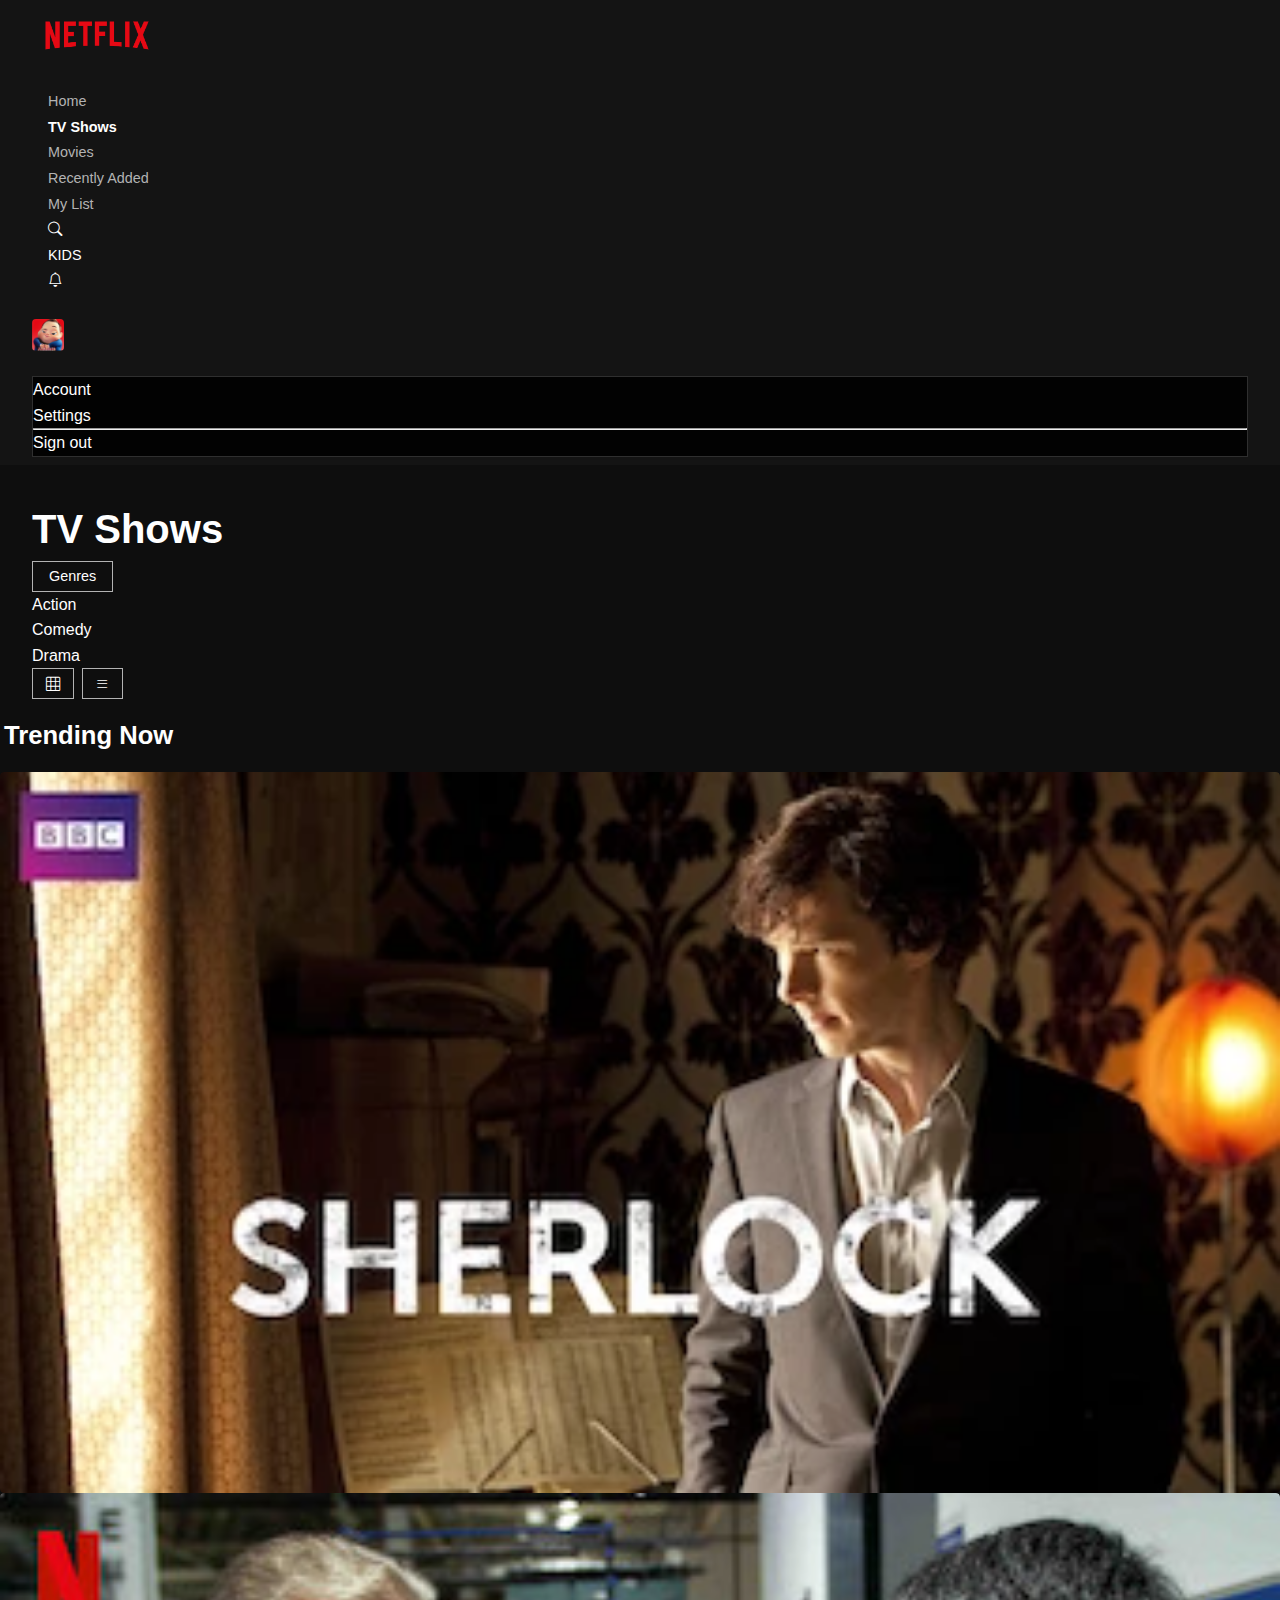
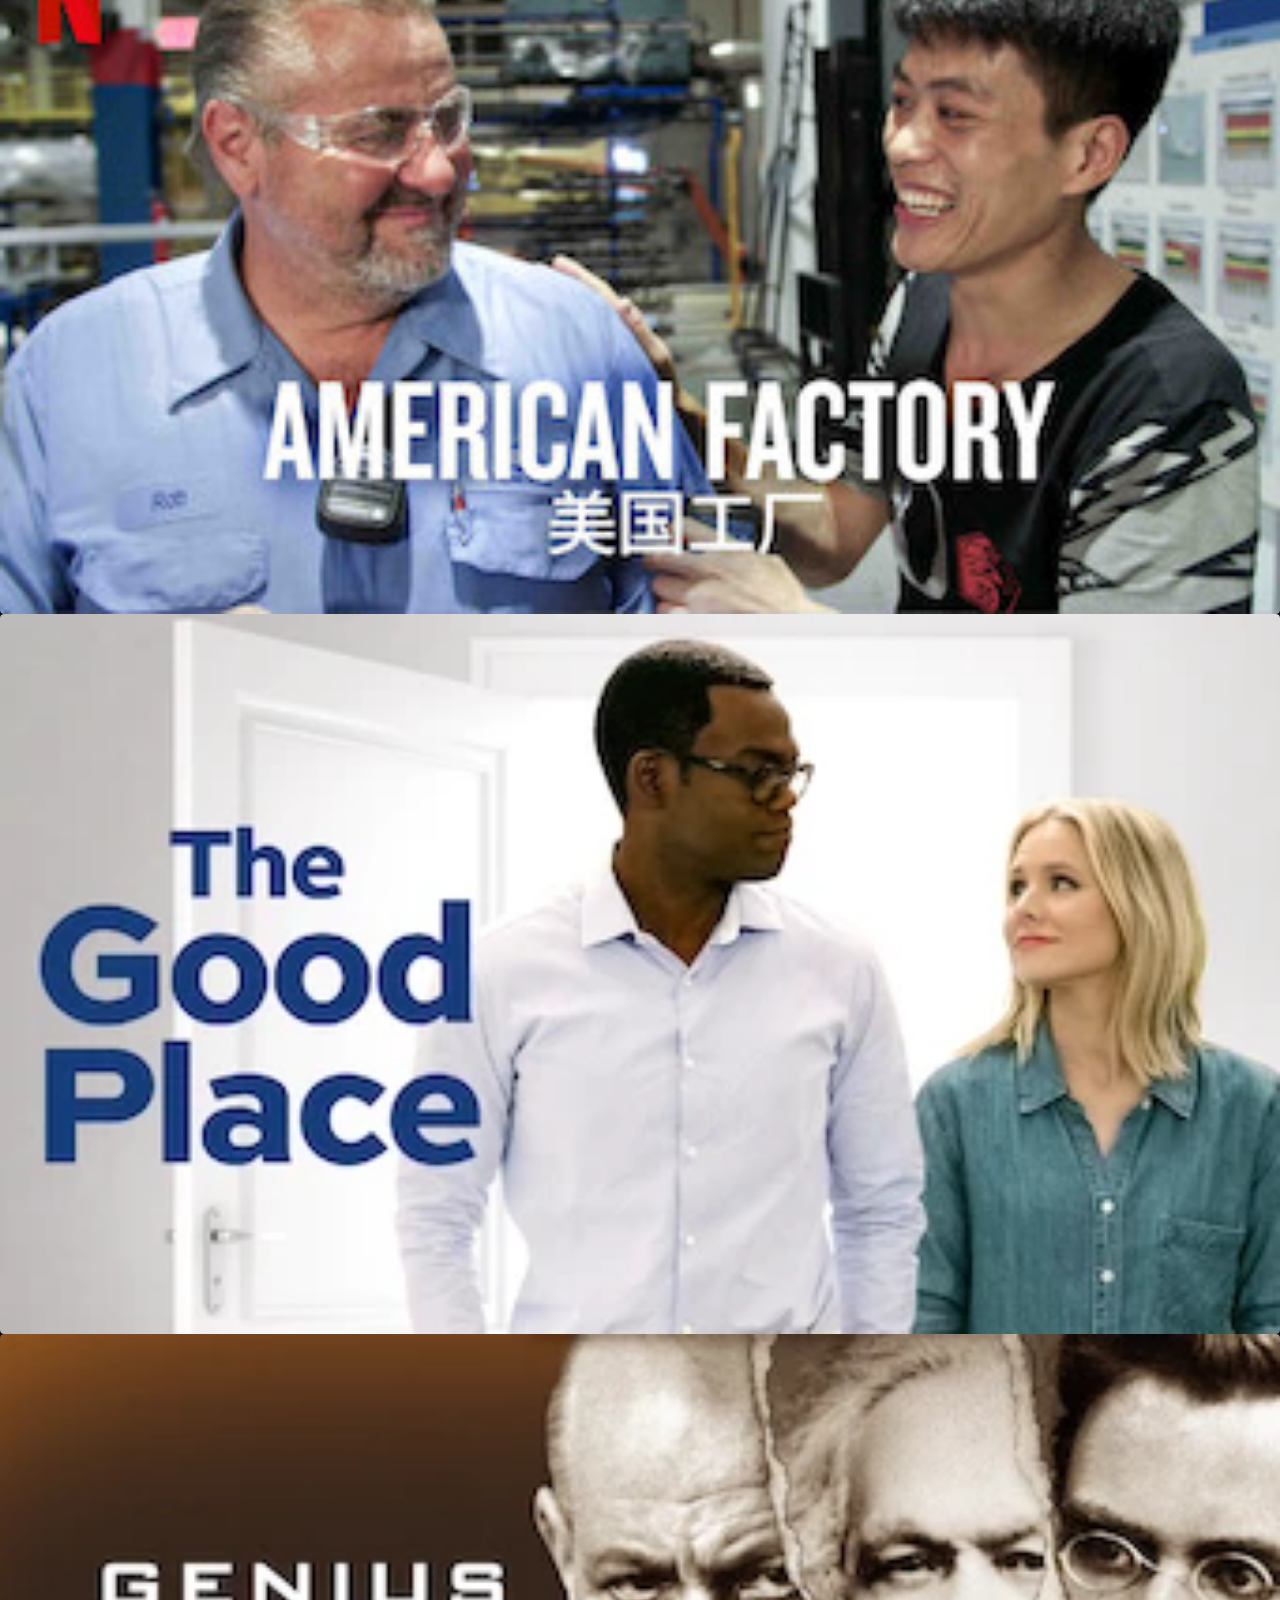
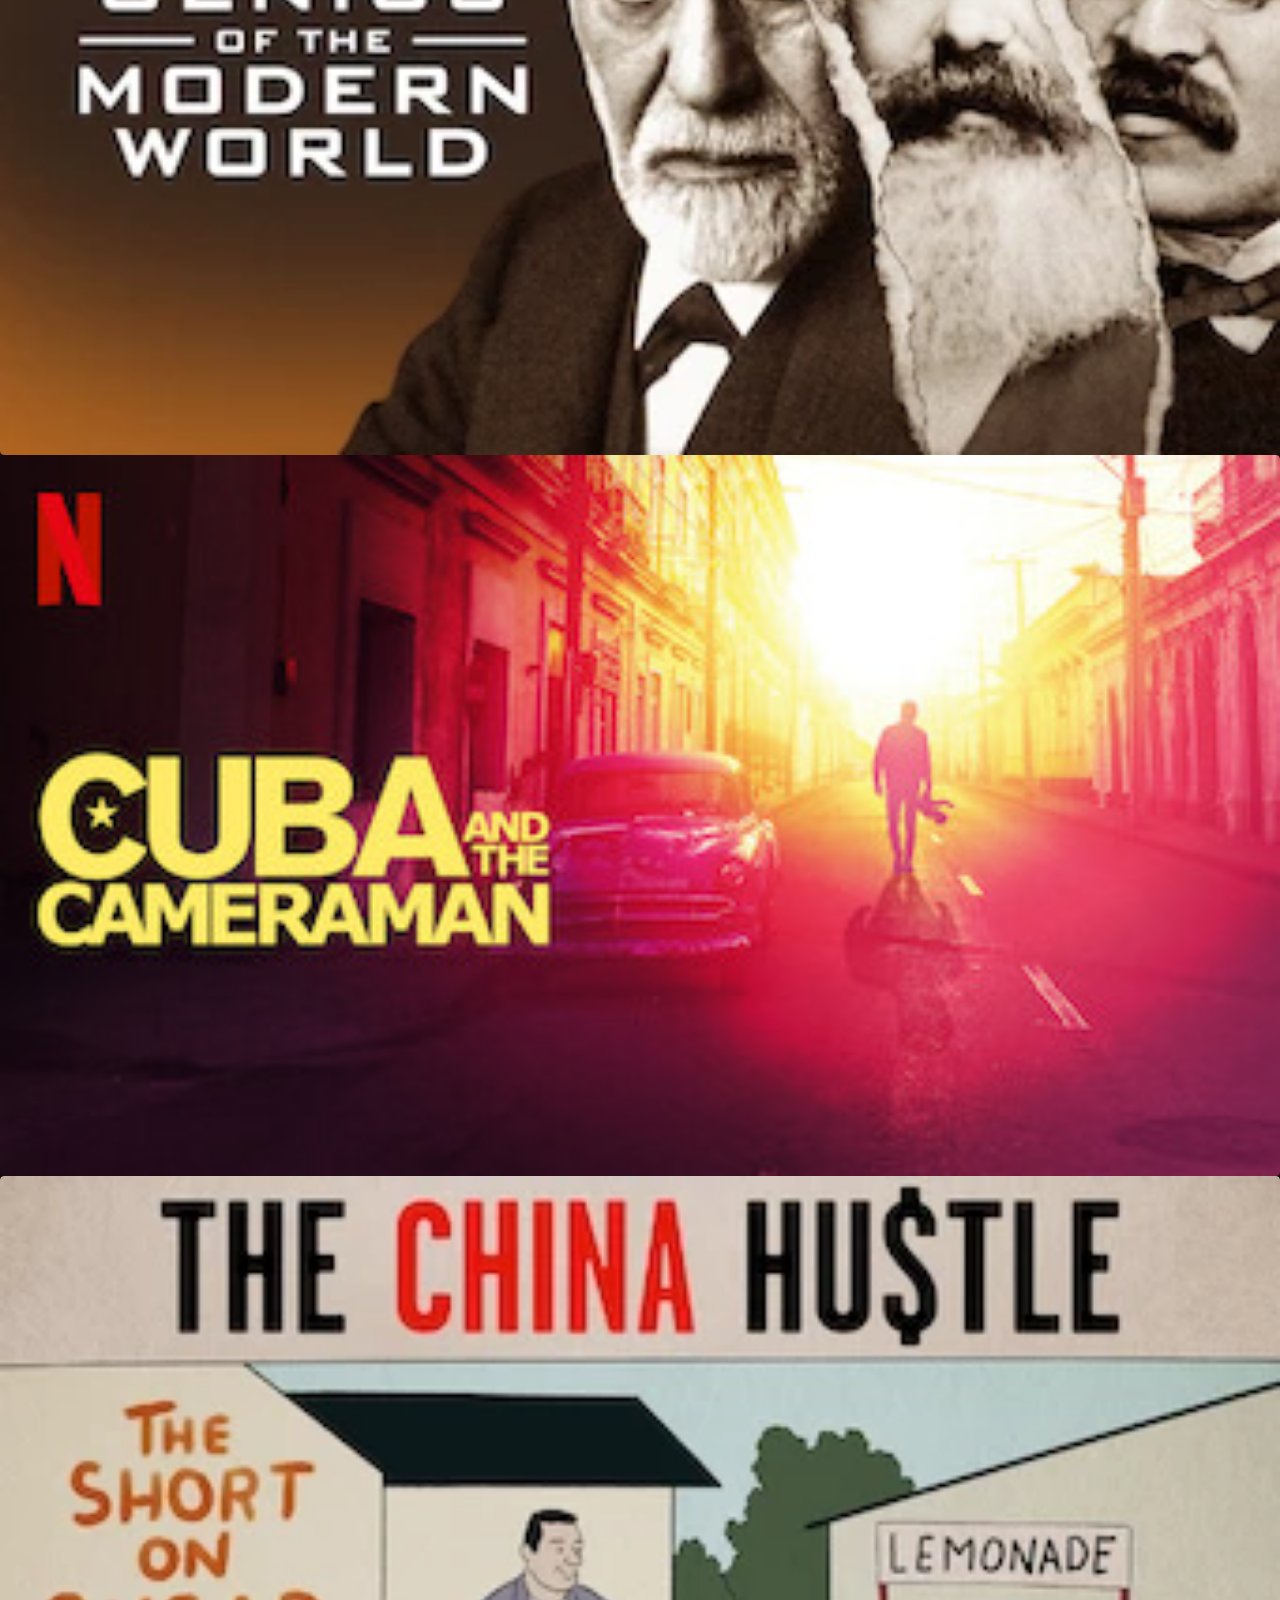
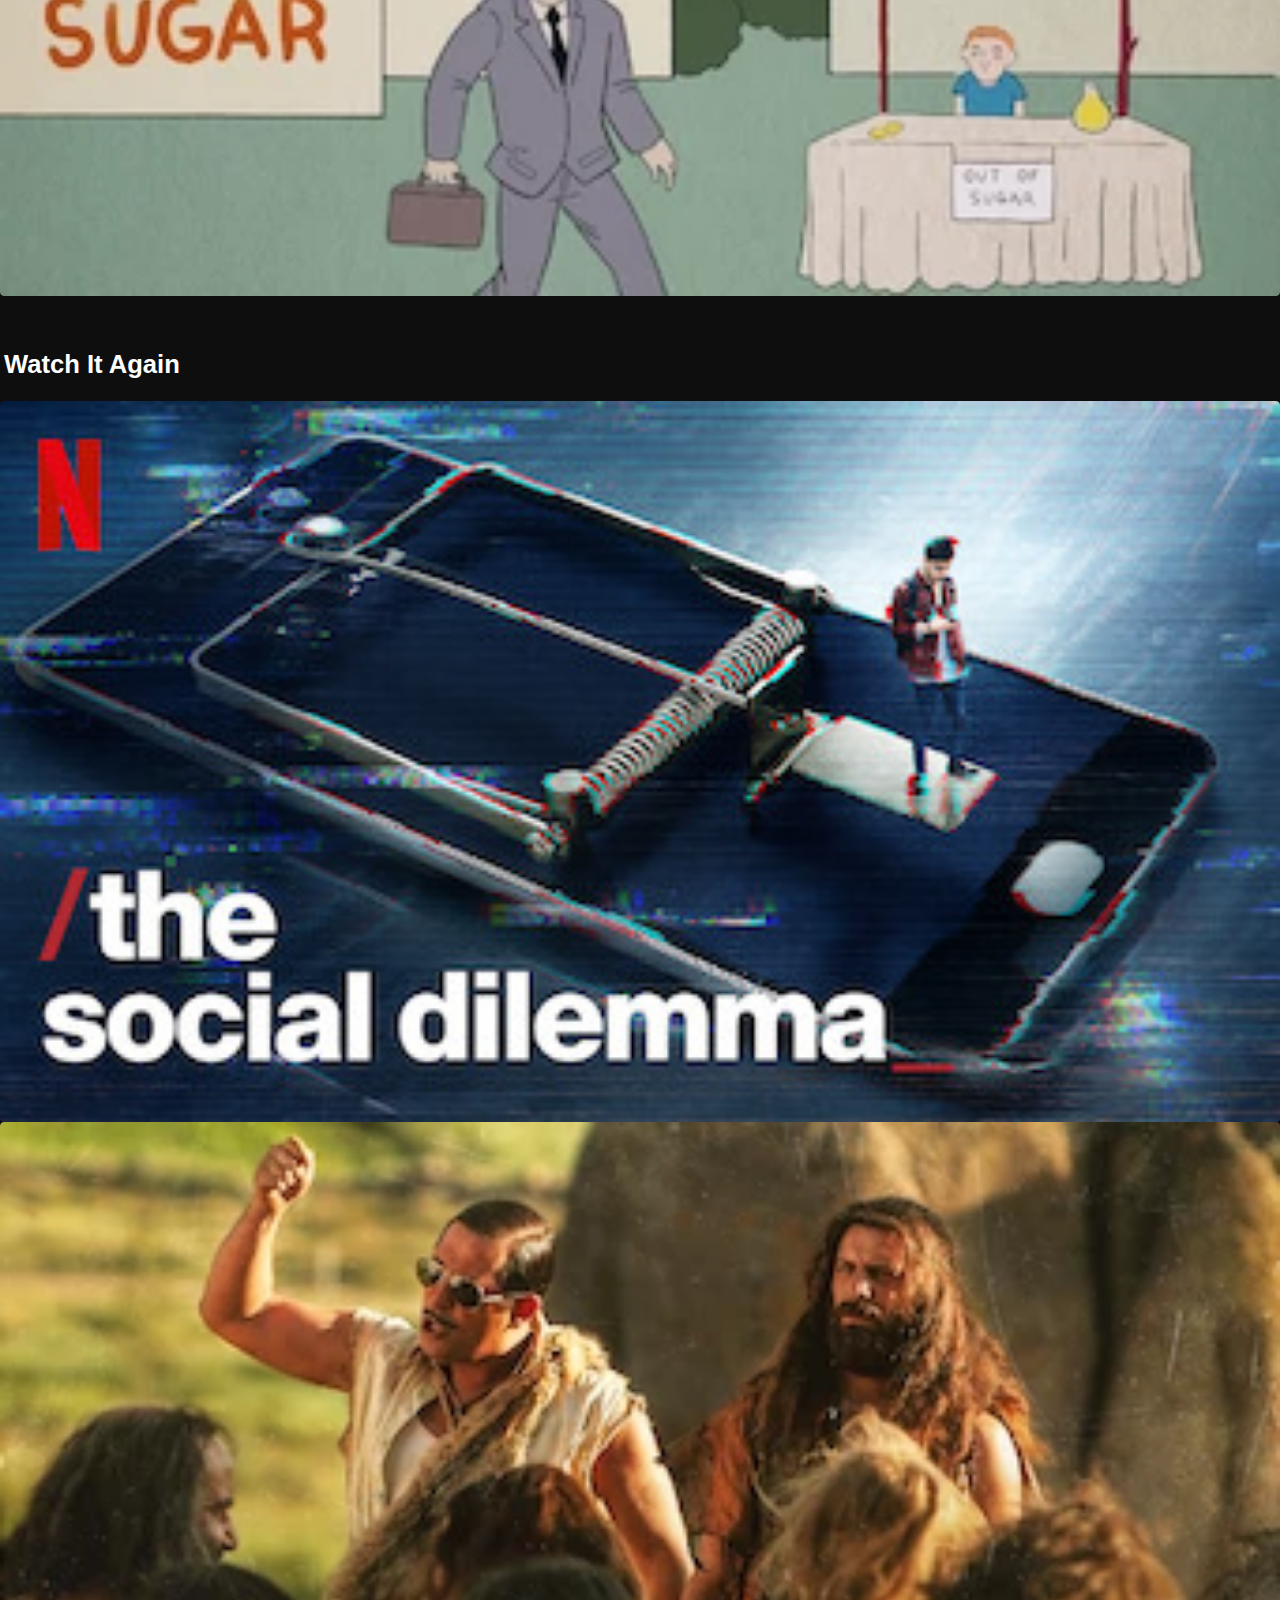
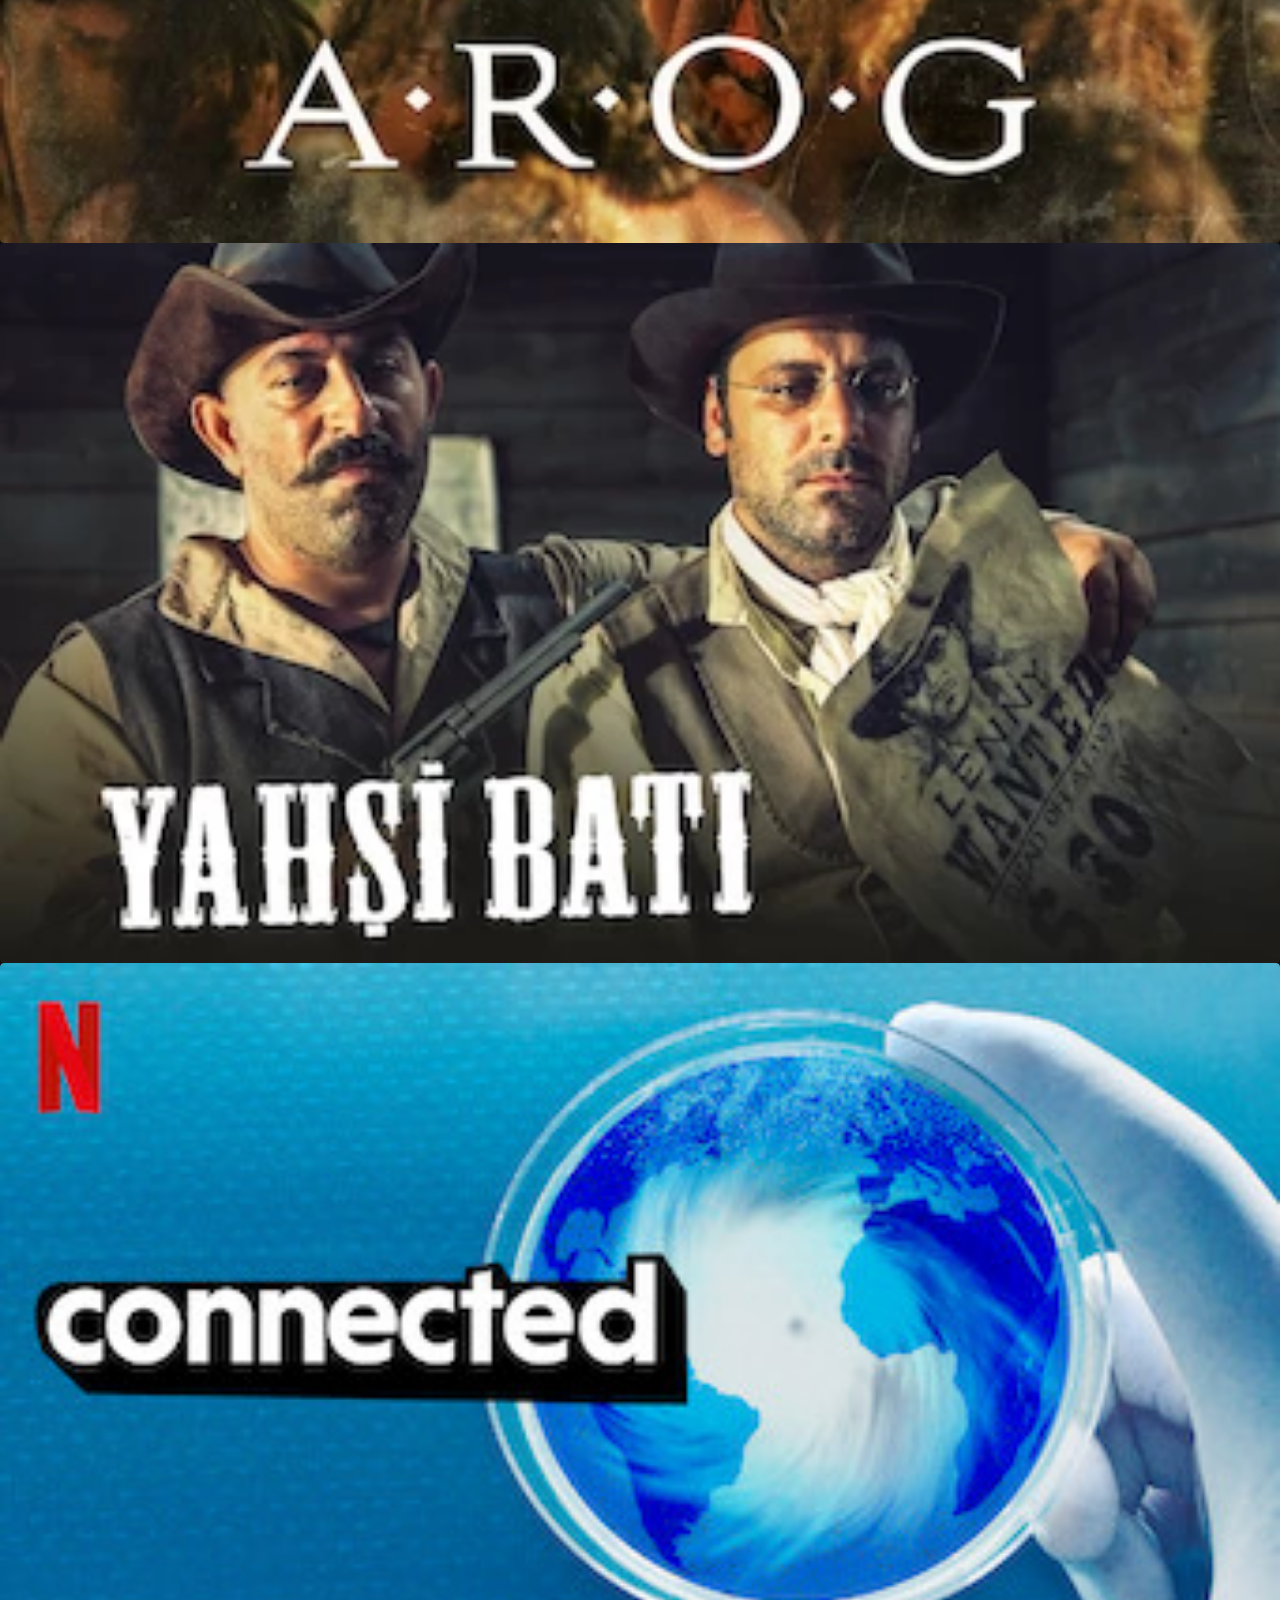
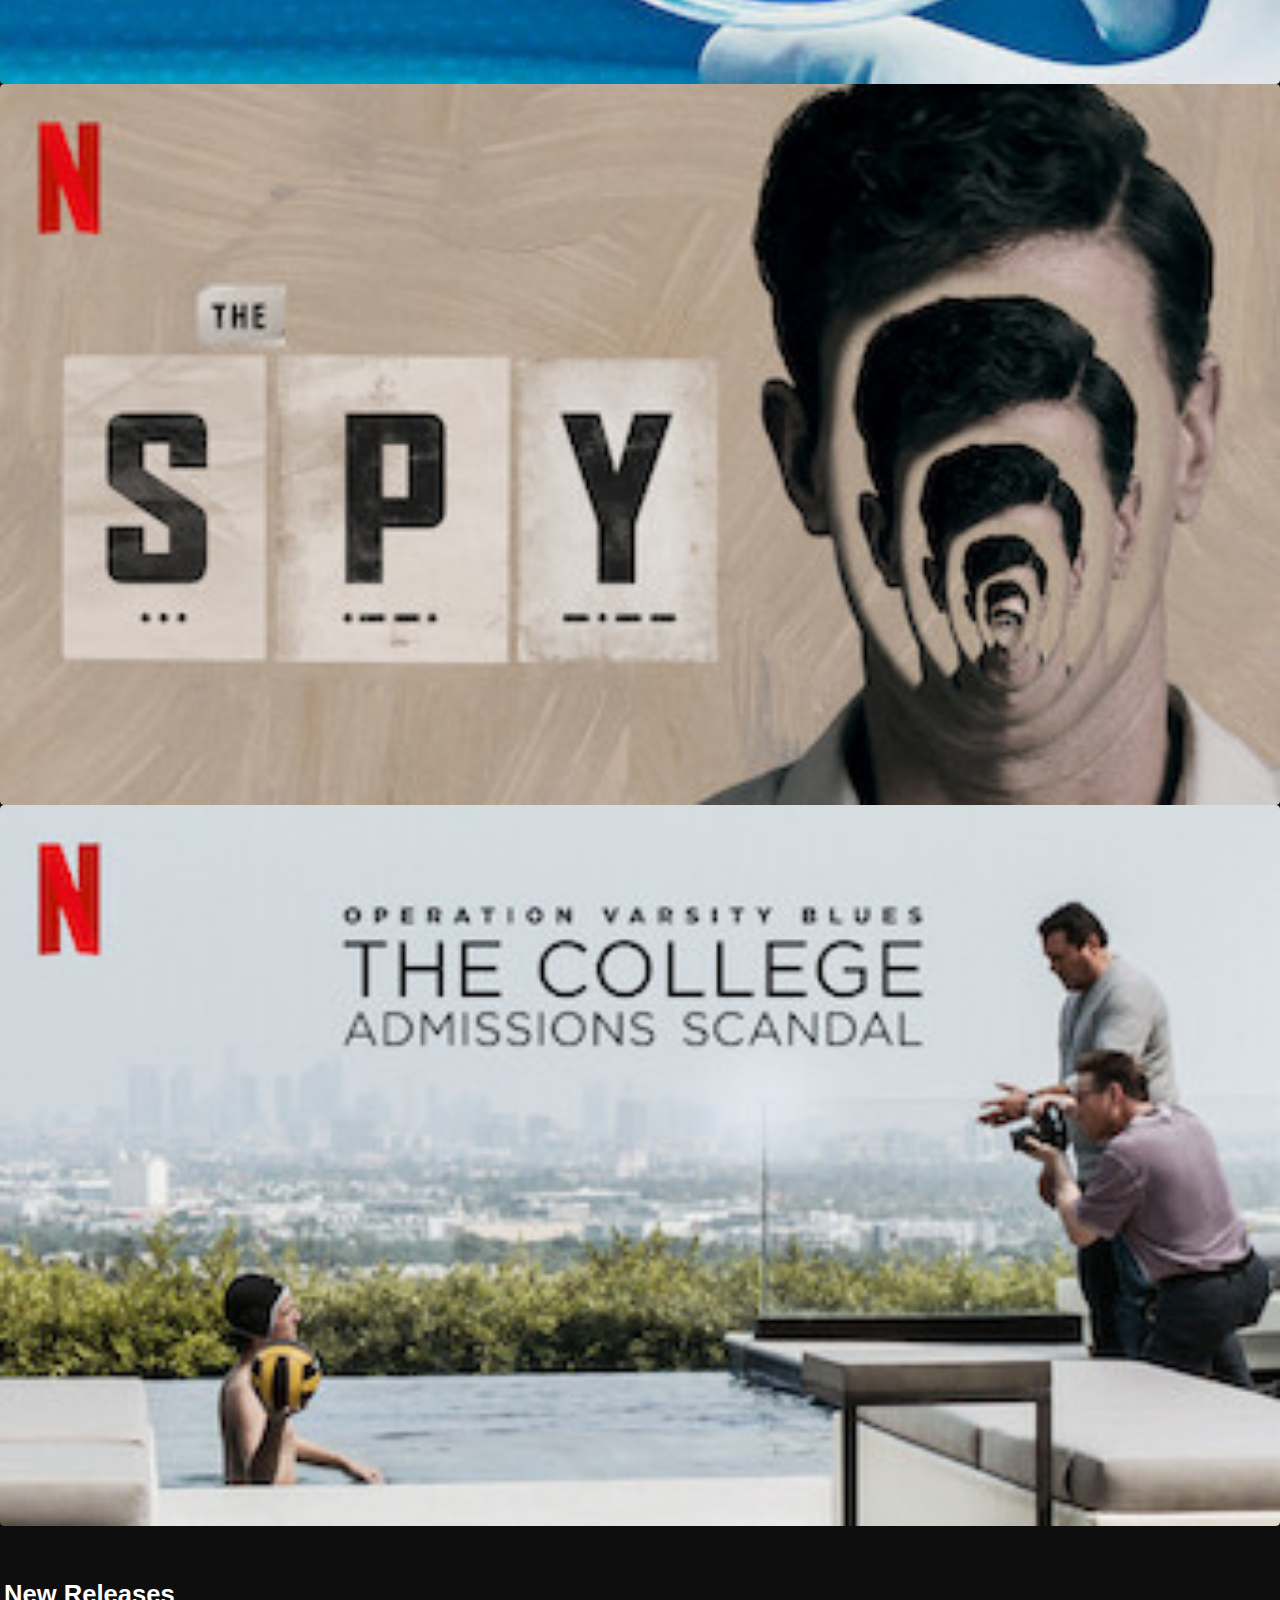
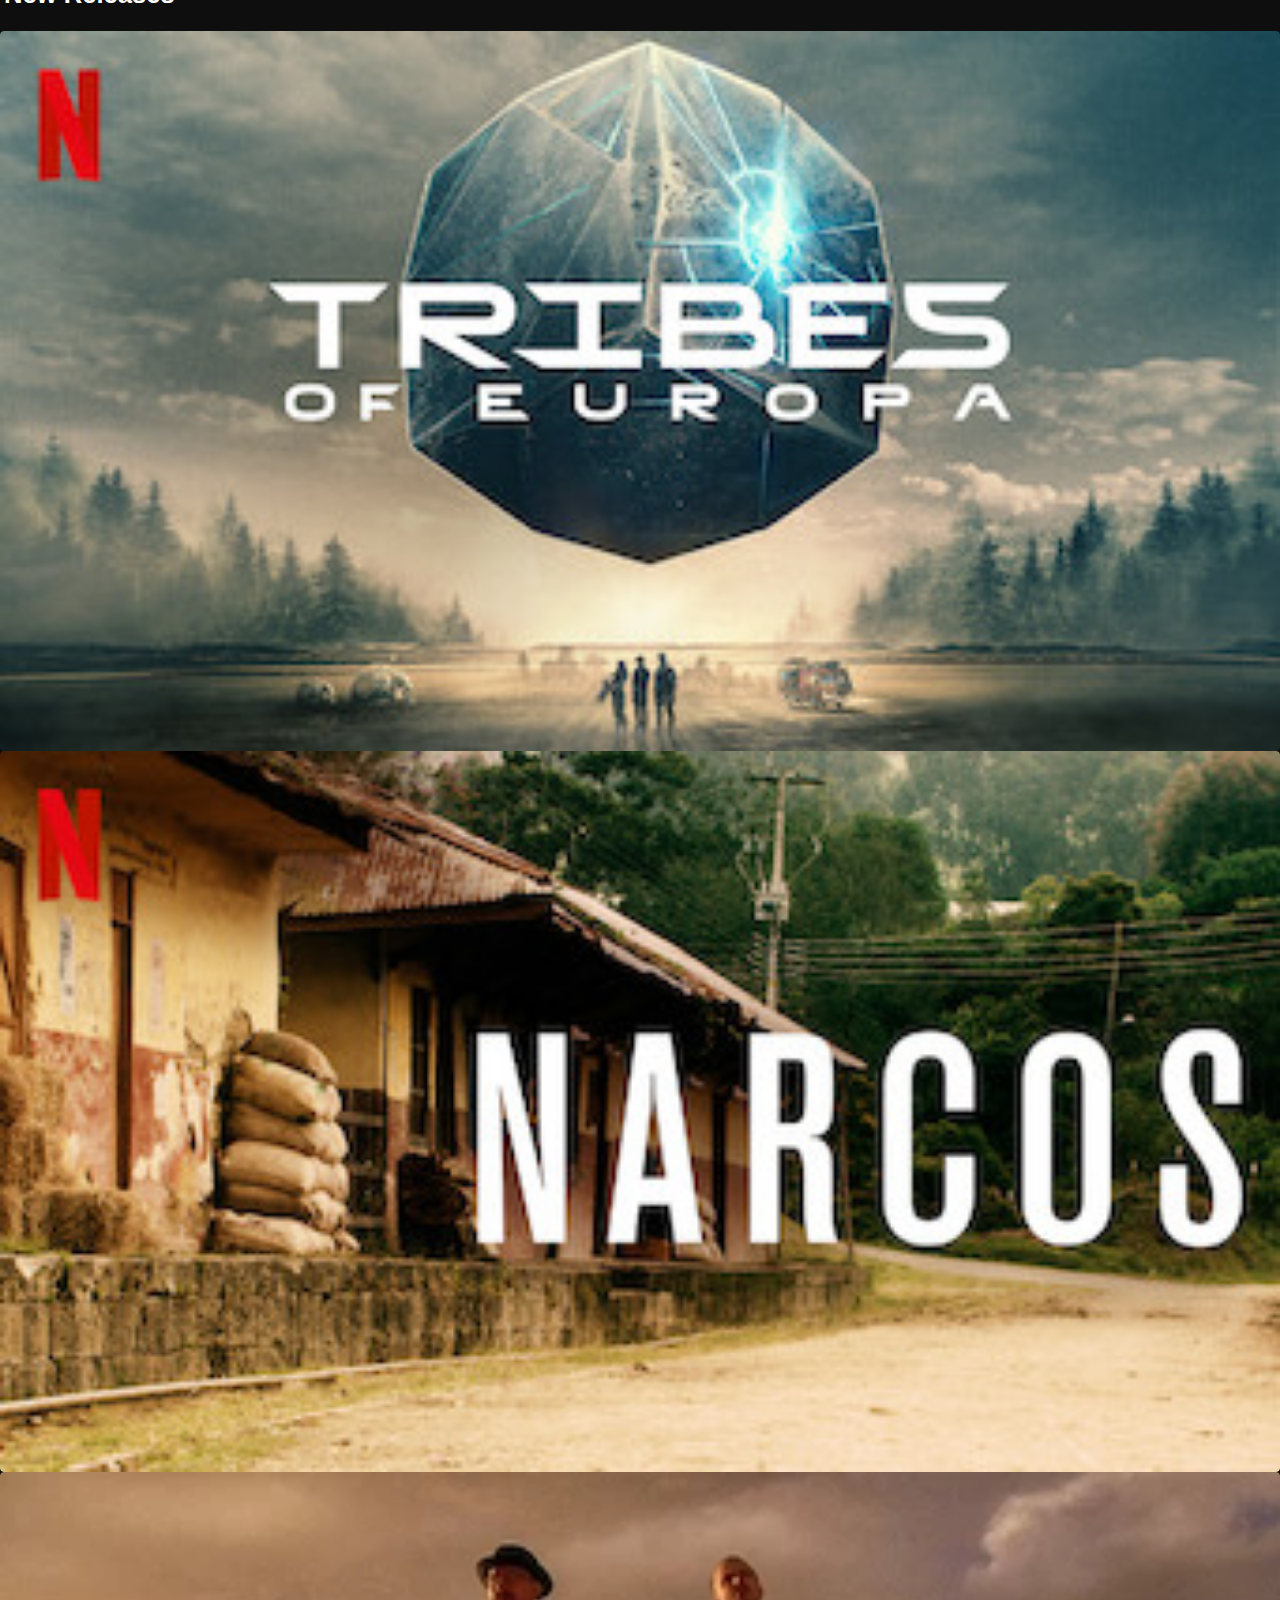
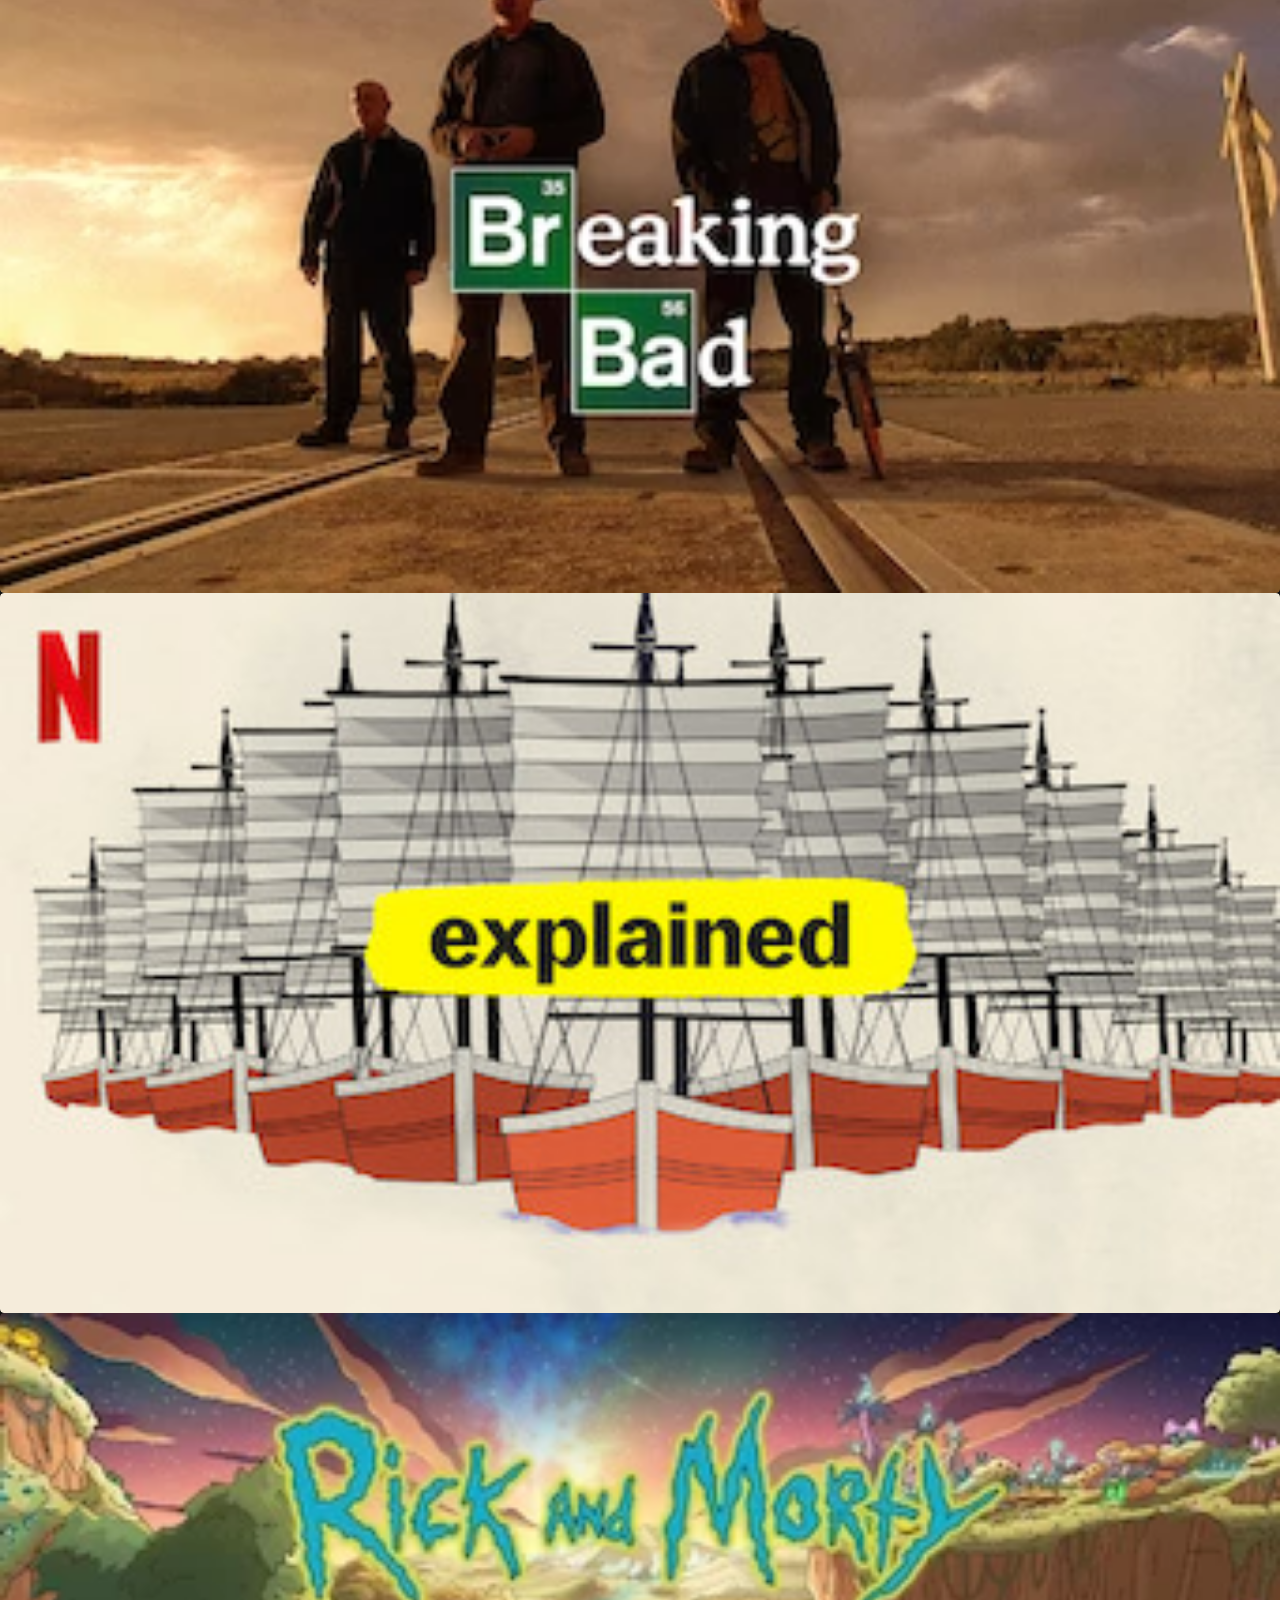
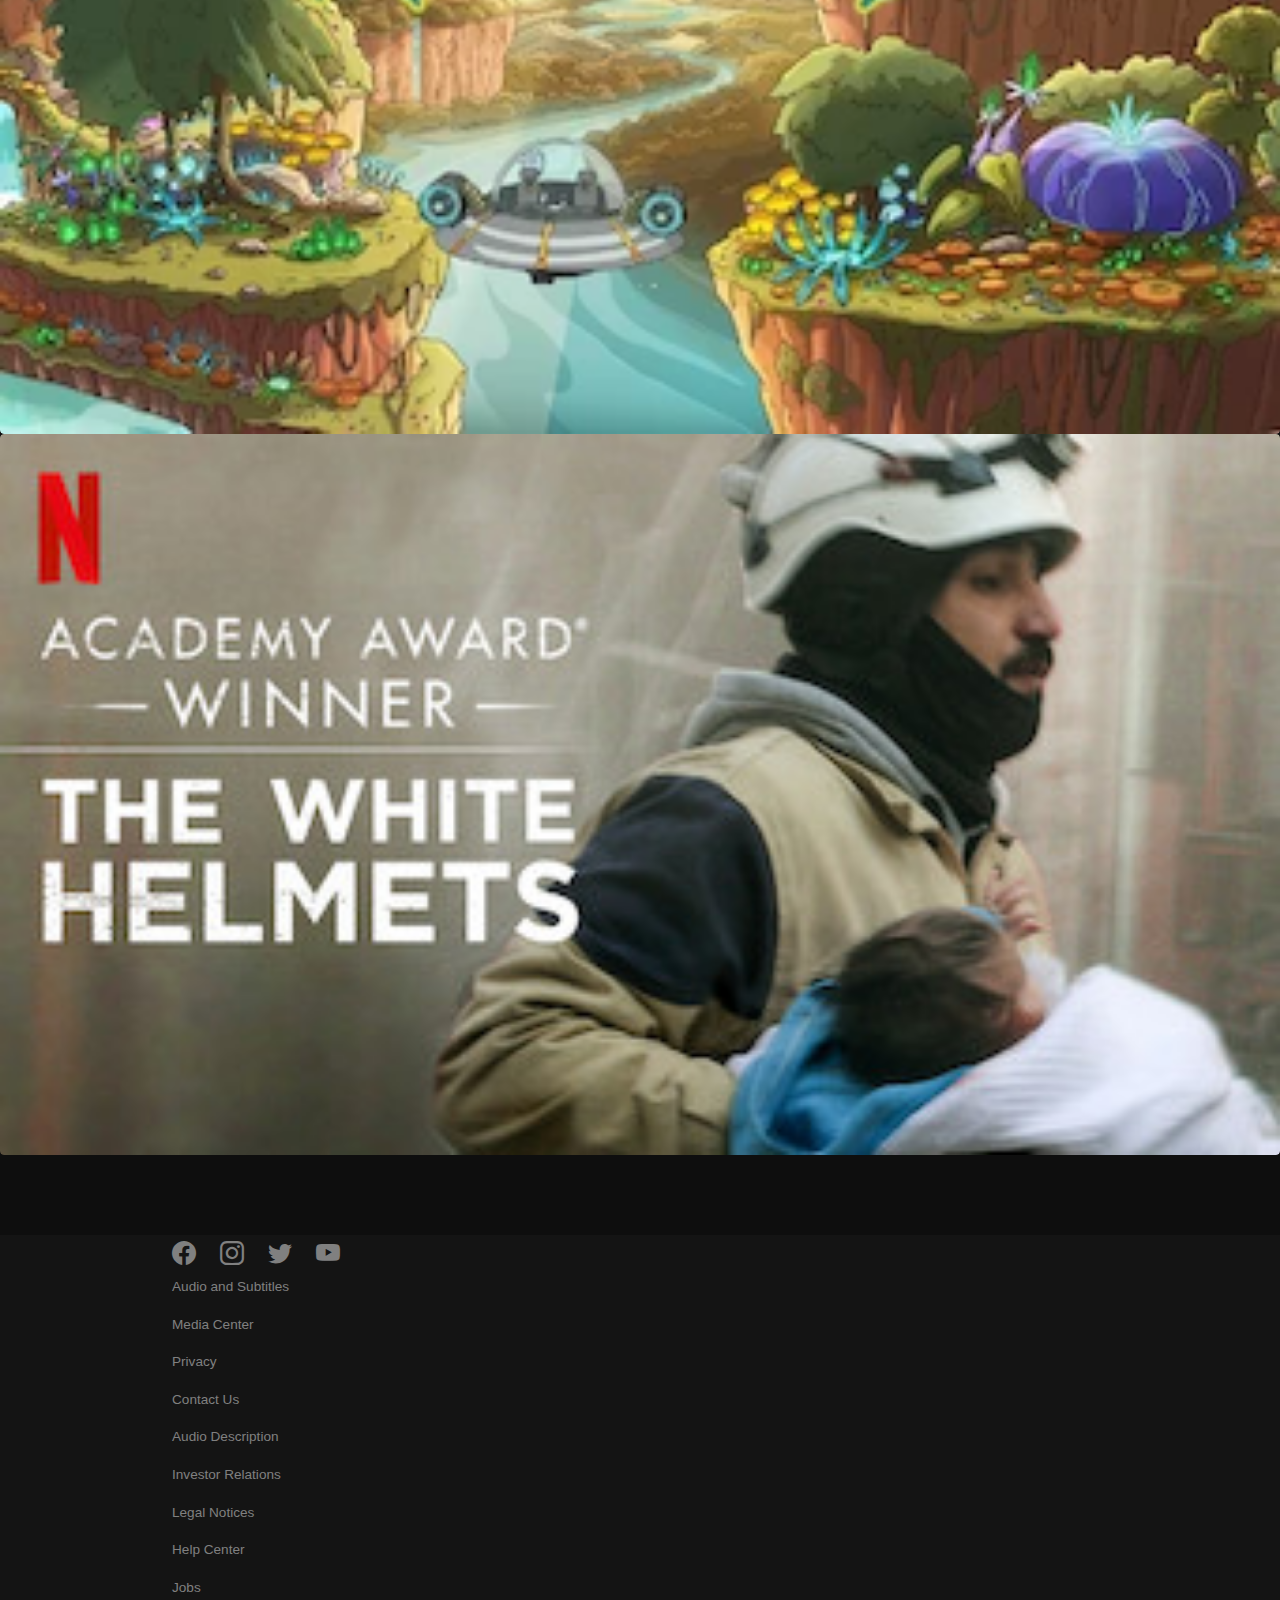
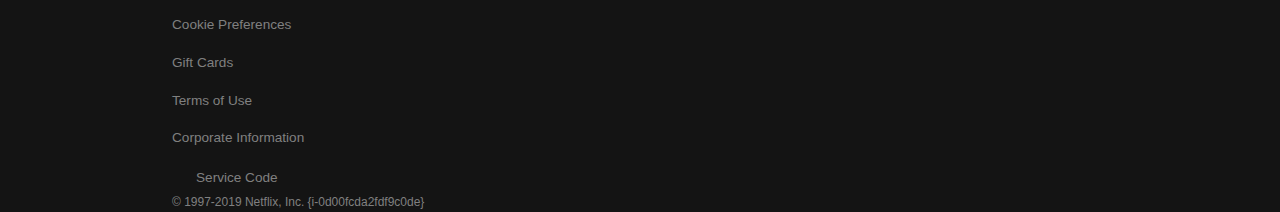
<file: index.html>
<!DOCTYPE html>
<html lang="en">
  <head>
    <meta charset="UTF-8" />
    <meta name="viewport" content="width=device-width, initial-scale=1.0" />
    <!-- BOOTSTRAP -->
    <link
      href="https://cdn.jsdelivr.net/npm/bootstrap@5.3.8/dist/css/bootstrap.min.css"
      rel="stylesheet"
      integrity="sha384-sRIl4kxILFvY47J16cr9ZwB07vP4J8+LH7qKQnuqkuIAvNWLzeN8tE5YBujZqJLB"
      crossorigin="anonymous"
    />
    <!-- Bootstrap Icons -->
    <link rel="stylesheet" href="https://cdn.jsdelivr.net/npm/bootstrap-icons@1.11.1/font/bootstrap-icons.css" />
    <link rel="stylesheet" href="./assets/style.css" />
    <title>U2-W2-S3</title>
  </head>

  <body>
    <!-- NAVBAR -->
    <nav class="navbar navbar-expand-lg navbar-dark">
      <div class="container-fluid">
        <a class="navbar-brand" href="#">
          <img src="./assets/netflix_logo.png" alt="Netflix" class="logo" />
        </a>

        <button
          class="navbar-toggler"
          type="button"
          data-bs-toggle="collapse"
          data-bs-target="#navbarNav"
          aria-controls="navbarNav"
          aria-expanded="false"
          aria-label="Toggle navigation"
        >
          <span class="navbar-toggler-icon"></span>
        </button>

        <div class="collapse navbar-collapse" id="navbarNav">
          <ul class="navbar-nav me-auto">
            <li class="nav-item">
              <a class="nav-link" href="#">Home</a>
            </li>
            <li class="nav-item">
              <a class="nav-link active" href="#">TV Shows</a>
            </li>
            <li class="nav-item">
              <a class="nav-link" href="#">Movies</a>
            </li>
            <li class="nav-item">
              <a class="nav-link" href="#">Recently Added</a>
            </li>
            <li class="nav-item">
              <a class="nav-link" href="#">My List</a>
            </li>
          </ul>

          <ul class="navbar-nav ms-auto align-items-center">
            <li class="nav-item">
              <a class="nav-link" href="#"><i class="bi bi-search"></i></a>
            </li>
            <li class="nav-item">
              <a class="nav-link" href="#">KIDS</a>
            </li>
            <li class="nav-item">
              <a class="nav-link" href="#"><i class="bi bi-bell"></i></a>
            </li>
            <li class="nav-item dropdown">
              <a
                class="nav-link dropdown-toggle d-flex align-items-center gap-1"
                href="#"
                role="button"
                data-bs-toggle="dropdown"
                aria-expanded="false"
              >
                <img src="./assets/avatar.png" alt="Profile" class="avatar" />
              </a>
              <ul class="dropdown-menu dropdown-menu-end">
                <li><a class="dropdown-item" href="#">Account</a></li>
                <li><a class="dropdown-item" href="profile.html">Settings</a></li>
                <li><hr class="dropdown-divider" /></li>
                <li><a class="dropdown-item" href="#">Sign out</a></li>
              </ul>
            </li>
          </ul>
        </div>
      </div>
    </nav>

    <!-- MAIN CONTENT -->
    <main class="container-fluid">
      <section class="tv-shows-header py-4">
        <div class="row align-items-center">
          <div class="col-md-6">
            <div class="d-flex align-items-center gap-3">
              <h1 class="mb-0">TV Shows</h1>
              <div class="dropdown">
                <button class="btn btn-dark dropdown-toggle" type="button" data-bs-toggle="dropdown">
                  Genres
                </button>
                <ul class="dropdown-menu">
                  <li><a class="dropdown-item" href="#">Action</a></li>
                  <li><a class="dropdown-item" href="#">Comedy</a></li>
                  <li><a class="dropdown-item" href="#">Drama</a></li>
                </ul>
              </div>
            </div>
          </div>
          <div class="col-md-6">
            <div class="d-flex justify-content-end align-items-center gap-3">
              <div class="view-toggles">
                <button class="btn btn-dark"><i class="bi bi-grid-3x3"></i></button>
                <button class="btn btn-dark"><i class="bi bi-list"></i></button>
              </div>
            </div>
          </div>
        </div>
      </section>

      <!-- Trending Now -->
      <section class="content-section mb-5">
        <h2 class="section-title">Trending Now</h2>
        <div class="row g-2">
          <div class="col-6 col-md-4 col-lg-2">
            <div class="show-card">
              <img src="./assets/media/media0.webp" alt="Show" class="img-fluid" />
            </div>
          </div>
          <div class="col-6 col-md-4 col-lg-2">
            <div class="show-card">
              <img src="./assets/media/media1.jpg" alt="Show" class="img-fluid" />
            </div>
          </div>
          <div class="col-6 col-md-4 col-lg-2">
            <div class="show-card">
              <img src="./assets/media/media2.webp" alt="Show" class="img-fluid" />
            </div>
          </div>
          <div class="col-6 col-md-4 col-lg-2">
            <div class="show-card">
              <img src="./assets/media/media3.webp" alt="Show" class="img-fluid" />
            </div>
          </div>
          <div class="col-6 col-md-4 col-lg-2">
            <div class="show-card">
              <img src="./assets/media/media4.jpg" alt="Show" class="img-fluid" />
            </div>
          </div>
          <div class="col-6 col-md-4 col-lg-2">
            <div class="show-card">
              <img src="./assets/media/media5.webp" alt="Show" class="img-fluid" />
            </div>
          </div>
        </div>
      </section>

      <!-- Watch It Again -->
      <section class="content-section mb-5">
        <h2 class="section-title">Watch It Again</h2>
        <div class="row g-2">
          <div class="col-6 col-md-4 col-lg-2">
            <div class="show-card">
              <img src="./assets/media/media6.jpg" alt="Show" class="img-fluid" />
            </div>
          </div>
          <div class="col-6 col-md-4 col-lg-2">
            <div class="show-card">
              <img src="./assets/media/media7.webp" alt="Show" class="img-fluid" />
            </div>
          </div>
          <div class="col-6 col-md-4 col-lg-2">
            <div class="show-card">
              <img src="./assets/media/media8.webp" alt="Show" class="img-fluid" />
            </div>
          </div>
          <div class="col-6 col-md-4 col-lg-2">
            <div class="show-card">
              <img src="./assets/media/media9.jpg" alt="Show" class="img-fluid" />
            </div>
          </div>
          <div class="col-6 col-md-4 col-lg-2">
            <div class="show-card">
              <img src="./assets/media/media10.jpg" alt="Show" class="img-fluid" />
            </div>
          </div>
          <div class="col-6 col-md-4 col-lg-2">
            <div class="show-card">
              <img src="./assets/media/media11.jpg" alt="Show" class="img-fluid" />
            </div>
          </div>
        </div>
      </section>

      <!-- New Releases -->
      <section class="content-section mb-5">
        <h2 class="section-title">New Releases</h2>
        <div class="row g-2">
          <div class="col-6 col-md-4 col-lg-2">
            <div class="show-card">
              <img src="./assets/media/media12.jpg" alt="Show" class="img-fluid" />
            </div>
          </div>
          <div class="col-6 col-md-4 col-lg-2">
            <div class="show-card">
              <img src="./assets/media/media13.jpg" alt="Show" class="img-fluid" />
            </div>
          </div>
          <div class="col-6 col-md-4 col-lg-2">
            <div class="show-card">
              <img src="./assets/media/media14.webp" alt="Show" class="img-fluid" />
            </div>
          </div>
          <div class="col-6 col-md-4 col-lg-2">
            <div class="show-card">
              <img src="./assets/media/media15.jpg" alt="Show" class="img-fluid" />
            </div>
          </div>
          <div class="col-6 col-md-4 col-lg-2">
            <div class="show-card">
              <img src="./assets/media/media16.webp" alt="Show" class="img-fluid" />
            </div>
          </div>
          <div class="col-6 col-md-4 col-lg-2">
            <div class="show-card">
              <img src="./assets/media/media17.jpg" alt="Show" class="img-fluid" />
            </div>
          </div>
        </div>
      </section>
    </main>

    <!-- FOOTER -->
    <footer class="py-5">
      <div class="footer-content">
        <div class="row">
          <div class="col-12 mb-4">
            <div class="social-icons">
              <a href="#"><i class="bi bi-facebook"></i></a>
              <a href="#"><i class="bi bi-instagram"></i></a>
              <a href="#"><i class="bi bi-twitter"></i></a>
              <a href="#"><i class="bi bi-youtube"></i></a>
            </div>
          </div>
        </div>
        <div class="row">
          <div class="col-6 col-md-3 mb-3">
            <ul class="footer-links">
              <li><a href="#">Audio and Subtitles</a></li>
              <li><a href="#">Media Center</a></li>
              <li><a href="#">Privacy</a></li>
              <li><a href="#">Contact Us</a></li>
            </ul>
          </div>
          <div class="col-6 col-md-3 mb-3">
            <ul class="footer-links">
              <li><a href="#">Audio Description</a></li>
              <li><a href="#">Investor Relations</a></li>
              <li><a href="#">Legal Notices</a></li>
            </ul>
          </div>
          <div class="col-6 col-md-3 mb-3">
            <ul class="footer-links">
              <li><a href="#">Help Center</a></li>
              <li><a href="#">Jobs</a></li>
              <li><a href="#">Cookie Preferences</a></li>
            </ul>
          </div>
          <div class="col-6 col-md-3 mb-3">
            <ul class="footer-links">
              <li><a href="#">Gift Cards</a></li>
              <li><a href="#">Terms of Use</a></li>
              <li><a href="#">Corporate Information</a></li>
            </ul>
          </div>
        </div>
        <div class="row mt-4">
          <div class="col-12">
            <button class="btn btn-outline-secondary service-code-btn">Service Code</button>
          </div>
        </div>
        <div class="row mt-3">
          <div class="col-12">
            <p class="copyright">© 1997-2019 Netflix, Inc. {i-0d00fcda2fdf9c0de}</p>
          </div>
        </div>
      </div>
    </footer>

      <!-- BOOTSTRAP JS -->
      <script
        src="https://cdn.jsdelivr.net/npm/bootstrap@5.3.8/dist/js/bootstrap.bundle.min.js"
        integrity="sha384-FKyoEForCGlyvwx9Hj09JcYn3nv7wiPVlz7YYwJrWVcXK/BmnVDxM+D2scQbITxI"
        crossorigin="anonymous"
      ></script>
    </main>
  </body>
</html>
</file>
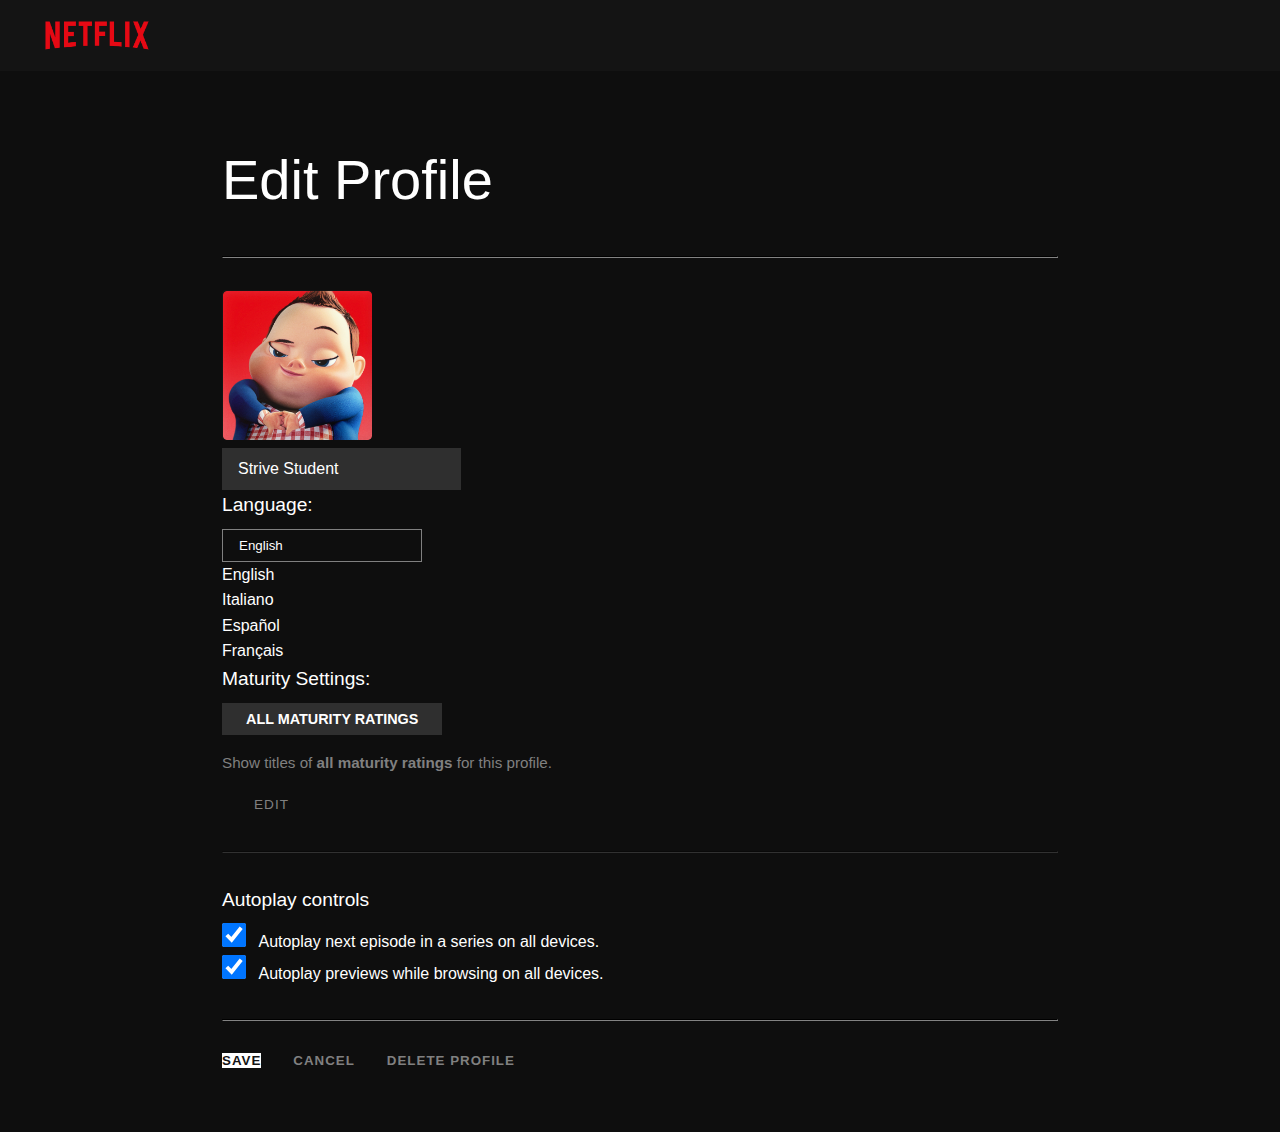
<file: profile.html>
<!DOCTYPE html>
<html lang="en">
  <head>
    <meta charset="UTF-8" />
    <meta name="viewport" content="width=device-width, initial-scale=1.0" />
    <!-- BOOTSTRAP -->
    <link
      href="https://cdn.jsdelivr.net/npm/bootstrap@5.3.8/dist/css/bootstrap.min.css"
      rel="stylesheet"
      integrity="sha384-sRIl4kxILFvY47J16cr9ZwB07vP4J8+LH7qKQnuqkuIAvNWLzeN8tE5YBujZqJLB"
      crossorigin="anonymous"
    />
    <!-- Bootstrap Icons -->
    <link
      rel="stylesheet"
      href="https://cdn.jsdelivr.net/npm/bootstrap-icons@1.11.1/font/bootstrap-icons.css"
    />
    <link rel="stylesheet" href="./assets/style.css" />
    <link rel="stylesheet" href="./assets/profile.css" />
    <title>Netflix - Edit Profile</title>
  </head>

  <body>
    <!-- NAVBAR -->
    <nav class="navbar navbar-expand-lg navbar-dark">
      <div class="container-fluid">
        <a class="navbar-brand" href="index.html">
          <img src="./assets/netflix_logo.png" alt="Netflix" class="logo" />
        </a>
      </div>
    </nav>

    <!-- MAIN CONTENT -->
    <main class="profile-page">
      <div class="container">
        <div class="profile-container">
          <h1 class="profile-title">Edit Profile</h1>

          <hr class="profile-divider" />

          <div class="row">
            <div class="col-md-3">
              <div class="profile-avatar-section">
                <img
                  src="./assets/avatar.png"
                  alt="Profile Avatar"
                  class="profile-avatar"
                />
              </div>
            </div>

            <div class="col-md-9">
              <div class="profile-form">
                <div class="form-group mb-4">
                  <input
                    type="text"
                    class="form-control profile-input"
                    value="Strive Student"
                    placeholder="Name"
                  />
                </div>
                <div class="form-group mb-4">
                  <label class="profile-label">Language:</label>
                  <div class="dropdown">
                    <button
                      class="btn btn-dark dropdown-toggle profile-dropdown"
                      type="button"
                      data-bs-toggle="dropdown"
                    >
                      English
                    </button>
                    <ul class="dropdown-menu">
                      <li><a class="dropdown-item" href="#">English</a></li>
                      <li><a class="dropdown-item" href="#">Italiano</a></li>
                      <li><a class="dropdown-item" href="#">Español</a></li>
                      <li><a class="dropdown-item" href="#">Français</a></li>
                    </ul>
                  </div>
                </div>
                <div class="form-group mb-4">
                  <label class="profile-label mb-3">Maturity Settings:</label>
                  <button class="btn btn-secondary maturity-btn">
                    ALL MATURITY RATINGS
                  </button>
                  <p class="maturity-text mt-2">
                    Show titles of <strong>all maturity ratings</strong> for
                    this profile.
                  </p>
                  <button class="btn btn-outline-secondary btn-sm edit-btn">
                    EDIT
                  </button>
                </div>
                <hr class="section-divider" />
                <div class="form-group mb-4">
                  <label class="profile-label mb-3">Autoplay controls</label>
                  <div class="form-check mb-2">
                    <input
                      class="form-check-input"
                      type="checkbox"
                      id="autoplay1"
                      checked
                    />
                    <label class="form-check-label" for="autoplay1">
                      Autoplay next episode in a series on all devices.
                    </label>
                  </div>
                  <div class="form-check">
                    <input
                      class="form-check-input"
                      type="checkbox"
                      id="autoplay2"
                      checked
                    />
                    <label class="form-check-label" for="autoplay2">
                      Autoplay previews while browsing on all devices.
                    </label>
                  </div>
                </div>
              </div>
            </div>
          </div>

          <hr class="profile-divider mt-5" />
          <div class="profile-actions">
            <button class="btn btn-light btn-lg px-5">SAVE</button>
            <button class="btn btn-outline-secondary btn-lg px-4">
              CANCEL
            </button>
            <button class="btn btn-outline-secondary btn-lg px-4">
              DELETE PROFILE
            </button>
          </div>
        </div>
      </div>
    </main>

    <!-- BOOTSTRAP JS -->
    <script
      src="https://cdn.jsdelivr.net/npm/bootstrap@5.3.8/dist/js/bootstrap.bundle.min.js"
      integrity="sha384-FKyoEForCGlyvwx9Hj09JcYn3nv7wiPVlz7YYwJrWVcXK/BmnVDxM+D2scQbITxI"
      crossorigin="anonymous"
    ></script>
  </body>
</html>
</file>
<file: assets/style.css>
* {
  margin: 0;
  padding: 0;
  box-sizing: border-box;
}

body {
  background-color: #0e0e0e;
  color: #ffffff;
  font-family: "Helvetica Neue", Arial, sans-serif;
  overflow-x: hidden;
  line-height: 1.6;
}

a {
  text-decoration: none;
  color: inherit;
}

ul {
  list-style: none;
}

img {
  max-width: 100%;
  height: auto;
  display: block;
}

button {
  cursor: pointer;
  border: none;
  background: none;
  font-family: inherit;
}

.navbar {
  background-color: #141414;
  padding: 0.5rem 2rem;
  position: sticky;
  top: 0;
  z-index: 1000;
}
.navbar .logo {
  width: 100px;
  height: auto;
}
@media (min-width: 768px) {
  .navbar .logo {
    width: 130px;
  }
}
.navbar .avatar {
  width: 32px;
  height: 32px;
  border-radius: 4px;
  object-fit: cover;
}
.navbar .navbar-nav .nav-link {
  color: #b3b3b3 !important;
  font-size: 0.9rem;
  font-weight: 500;
  padding: 0.5rem 1rem;
  transition: color 0.3s ease;
}
.navbar .navbar-nav .nav-link:hover {
  color: #808080 !important;
}
.navbar .navbar-nav .nav-link.active {
  color: #ffffff !important;
  font-weight: 700;
}
.navbar .navbar-nav.ms-auto .nav-link {
  color: #ffffff !important;
}
.navbar .navbar-nav.ms-auto .nav-link:hover {
  color: #b3b3b3 !important;
}
.navbar .dropdown-menu {
  background-color: rgba(0, 0, 0, 0.9);
  border: 1px solid #2f2f2f;
}
.navbar .dropdown-menu .dropdown-item {
  color: #ffffff;
}
.navbar .dropdown-menu .dropdown-item:hover {
  background-color: #2f2f2f;
}
@media (max-width: 767px) {
  .navbar {
    padding: 0.5rem 1rem;
  }
}

.tv-shows-header {
  padding: 2rem 2rem 1rem;
}
.tv-shows-header h1 {
  font-size: 2rem;
  font-weight: 700;
}
@media (min-width: 768px) {
  .tv-shows-header h1 {
    font-size: 2.5rem;
  }
}
.tv-shows-header .btn {
  background-color: transparent;
  border: 1px solid #b3b3b3;
  color: #ffffff;
  font-size: 0.9rem;
  padding: 0.4rem 1rem;
  transition: all 0.3s ease;
}
.tv-shows-header .btn:hover {
  background-color: #2f2f2f;
  border-color: #ffffff;
  color: #ffffff;
}
.tv-shows-header .view-toggles {
  display: flex;
  gap: 0.5rem;
}
.tv-shows-header .view-toggles .btn {
  padding: 0.4rem 0.8rem;
}
@media (max-width: 767px) {
  .tv-shows-header {
    padding: 1.5rem 1rem 1rem;
  }
  .tv-shows-header h1 {
    font-size: 1.5rem;
    margin-bottom: 1rem;
  }
  .tv-shows-header .d-flex {
    flex-direction: column;
    align-items: flex-start !important;
    gap: 1rem !important;
  }
}

main {
  padding: 0 2rem;
}
@media (max-width: 767px) {
  main {
    padding: 0 1rem;
  }
}

.content-section {
  margin-bottom: 3rem;
}
.content-section .section-title {
  font-size: 1.4rem;
  font-weight: 700;
  margin-bottom: 1rem;
  padding-left: 0.25rem;
}
@media (min-width: 768px) {
  .content-section .section-title {
    font-size: 1.6rem;
  }
}
@media (max-width: 767px) {
  .content-section .section-title {
    font-size: 1.2rem;
  }
}

.show-card {
  position: relative;
  overflow: hidden;
  border-radius: 4px;
  cursor: pointer;
  transition: transform 0.3s ease;
}
.show-card:hover {
  transform: scale(1.08);
  z-index: 10;
}
.show-card img {
  width: 100%;
  height: auto;
  display: block;
  border-radius: 4px;
}
.show-card::after {
  content: "";
  position: absolute;
  top: 0;
  left: 0;
  right: 0;
  bottom: 0;
  background: linear-gradient(to top, rgba(0, 0, 0, 0.7) 0%, transparent 50%);
  opacity: 0;
  transition: opacity 0.3s ease;
}
.show-card:hover::after {
  opacity: 1;
}

footer {
  background-color: #141414;
  color: #808080;
  margin-top: 5rem;
}
footer .footer-content {
  max-width: 1000px;
  margin: 0 auto;
  padding: 0 2rem;
}
footer .social-icons {
  display: flex;
  gap: 1.5rem;
}
footer .social-icons a {
  color: #808080;
  font-size: 1.5rem;
  transition: color 0.3s ease;
}
footer .social-icons a:hover {
  color: #ffffff;
}
footer .footer-links {
  list-style: none;
  padding: 0;
}
footer .footer-links li {
  margin-bottom: 0.75rem;
}
footer .footer-links li a {
  color: #808080;
  text-decoration: none;
  font-size: 0.85rem;
  transition: color 0.3s ease;
}
footer .footer-links li a:hover {
  color: #ffffff;
}
footer .service-code-btn {
  border-color: #808080;
  color: #808080;
  font-size: 0.85rem;
  padding: 0.5rem 1.5rem;
}
footer .service-code-btn:hover {
  background-color: #808080;
  color: #141414;
}
footer .copyright {
  font-size: 0.75rem;
  color: #808080;
  margin: 0;
}
@media (max-width: 767px) {
  footer {
    padding: 2rem 1rem !important;
  }
}

.dropdown-toggle::after {
  margin-left: 0.5rem;
}

.container-fluid {
  padding-left: 0;
  padding-right: 0;
}

.text-netflix {
  color: #e50914;
}

.bg-netflix {
  background-color: #e50914;
}

.hover-opacity {
  transition: opacity 0.3s ease;
}
.hover-opacity:hover {
  opacity: 0.8;
}

/*# sourceMappingURL=style.css.map */
</file>
<file: assets/profile.css>
.profile-page {
  min-height: 100vh;
  padding: 4rem 0;
}

.profile-container {
  max-width: 900px;
  margin: 0 auto;
  padding: 0 2rem;
}

.profile-title {
  font-size: 3.5rem;
  font-weight: 400;
  margin-bottom: 1rem;
  color: #ffffff;
}

.profile-divider {
  border-color: #2f2f2f;
  opacity: 1;
  margin: 2rem 0;
}

.section-divider {
  border-color: #2f2f2f;
  opacity: 0.3;
  margin: 2rem 0;
}

.profile-avatar-section {
  display: inline-block;
}
.profile-avatar-section .profile-avatar {
  width: 150px;
  height: 150px;
  border-radius: 4px;
  object-fit: cover;
}

.profile-form .profile-input {
  background-color: #2f2f2f;
  border: none;
  color: #ffffff;
  font-size: 1rem;
  padding: 0.75rem 1rem;
}
.profile-form .profile-input:focus {
  background-color: #808080;
  color: #ffffff;
  box-shadow: none;
  border: none;
}
.profile-form .profile-label {
  font-size: 1.2rem;
  font-weight: 400;
  color: #ffffff;
  display: block;
  margin-bottom: 0.5rem;
}
.profile-form .profile-dropdown {
  background-color: transparent;
  border: 1px solid #808080;
  color: #ffffff;
  padding: 0.5rem 2rem 0.5rem 1rem;
  text-align: left;
  min-width: 200px;
  display: flex;
  justify-content: space-between;
  align-items: center;
}
.profile-form .profile-dropdown:hover, .profile-form .profile-dropdown:focus {
  background-color: #2f2f2f;
  border-color: #ffffff;
  color: #ffffff;
}
.profile-form .maturity-btn {
  background-color: #2f2f2f;
  border: none;
  color: #ffffff;
  font-weight: 600;
  padding: 0.5rem 1.5rem;
  font-size: 0.9rem;
}
.profile-form .maturity-btn:hover {
  background-color: #808080;
}
.profile-form .maturity-text {
  color: #808080;
  font-size: 0.95rem;
  margin: 1rem 0;
}
.profile-form .edit-btn {
  border-color: #808080;
  color: #808080;
  font-size: 0.85rem;
  padding: 0.4rem 2rem;
  letter-spacing: 1px;
}
.profile-form .edit-btn:hover {
  background-color: transparent;
  border-color: #ffffff;
  color: #ffffff;
}
.profile-form .form-check-input {
  background-color: transparent;
  border: 2px solid #808080;
  width: 1.5rem;
  height: 1.5rem;
  cursor: pointer;
}
.profile-form .form-check-input:checked {
  background-color: #ffffff;
  border-color: #ffffff;
}
.profile-form .form-check-input:focus {
  box-shadow: none;
}
.profile-form .form-check-label {
  color: #ffffff;
  font-size: 1rem;
  margin-left: 0.5rem;
  cursor: pointer;
}

.profile-actions {
  display: flex;
  gap: 2rem;
  margin-top: 2rem;
}
.profile-actions .btn {
  font-weight: 600;
  letter-spacing: 1px;
  border-width: 2px;
}
.profile-actions .btn.btn-light {
  background-color: #ffffff;
  color: #141414;
  border: none;
}
.profile-actions .btn.btn-light:hover {
  background-color: #e50914;
  color: #ffffff;
}
.profile-actions .btn.btn-outline-secondary {
  border-color: #808080;
  color: #808080;
}
.profile-actions .btn.btn-outline-secondary:hover {
  border-color: #ffffff;
  color: #ffffff;
  background-color: transparent;
}

@media (max-width: 767px) {
  .profile-title {
    font-size: 2rem;
  }
  .profile-avatar-section .profile-avatar {
    width: 100px;
    height: 100px;
  }
  .profile-avatar-section .edit-icon {
    width: 100px;
    height: 100px;
  }
  .profile-actions {
    flex-direction: column;
    gap: 1rem;
  }
  .profile-actions .btn {
    width: 100%;
  }
}

/*# sourceMappingURL=profile.css.map */
</file>
